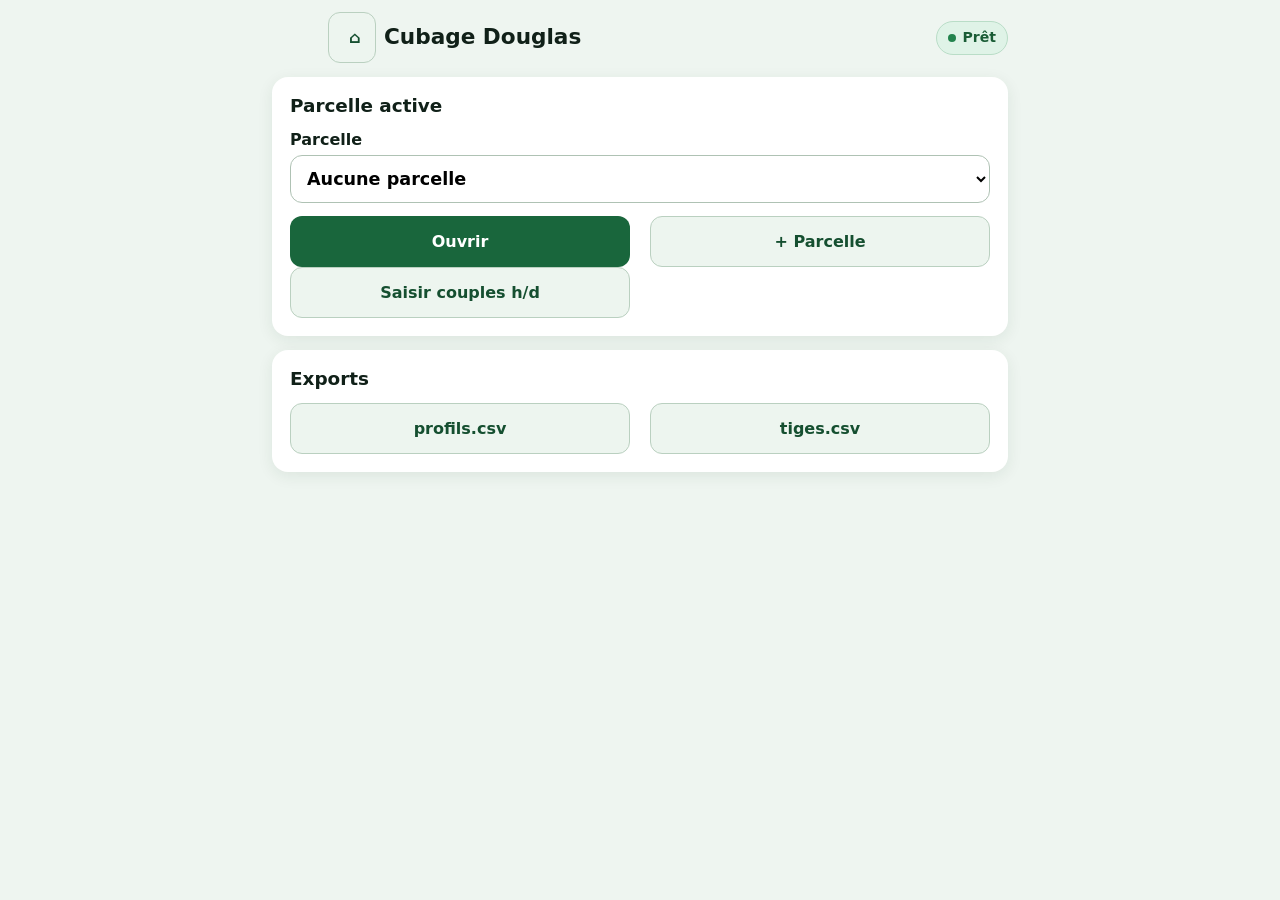
<file: index.html>
<!doctype html><html lang="fr"><head><meta charset="utf-8"><meta name="viewport" content="width=device-width,initial-scale=1,viewport-fit=cover"><meta name="theme-color" content="#195c35"><title>Cubage Douglas V4.3</title><link rel="manifest" href="manifest.webmanifest"><link rel="stylesheet" href="styles.css"></head><body><main><header><button id="back" hidden>←</button><button id="homeBtn">⌂</button><h1 id="title">Cubage Douglas</h1><span id="net">Prêt</span></header><div id="error" class="alert" hidden></div>
<section id="home" class="view active"><article><b class="badge">V4.3</b><h2>Parcelle active</h2><label>Parcelle<select id="parcelSelect"></select></label><div class="two"><button id="openParcel">Ouvrir</button><button id="newParcel" class="light">+ Parcelle</button></div><div class="two"><button id="btnOpenCouples" class="light">Saisir couples h/d</button></div></article><article><h2>Exports</h2><div class="two"><button id="exportProfiles" class="light">profils.csv</button><button id="exportItems" class="light">tiges.csv</button></div></article></section>
<section id="parcelForm" class="view"><article><h2>Nouvelle parcelle</h2><label>Code ou nom<input id="parcelName" autocomplete="off"></label><button id="saveParcel">Créer</button><p id="parcelMsg" class="msg"></p></article></section>
<section id="parcelView" class="view"><article id="parcelSummary"></article><article><h2>Nouvelle saisie</h2><div class="two"><button id="newTree">Arbre</button><button id="newLog" class="light">Grume</button></div></article><article id="classCard"><h2>Classes de diamètre</h2><div id="classes"></div></article><article><h2>Saisies</h2><div id="itemList"></div></article><button id="deleteParcel" class="danger">Supprimer la parcelle</button></section>
<section id="itemForm" class="view"><article><h2 id="formHeading"></h2><div class="two"><label>Numéro<input id="itemNumber" inputmode="numeric"></label><label id="d130Label">D130 (cm)<input id="d130" inputmode="decimal"></label></div><div id="logFields" hidden><div class="two"><label>Longueur (m)<input id="logLength" inputmode="decimal"></label><label>Pas<select id="step"><option>1</option><option>2</option><option>4</option></select></label></div><p class="hint">Profil depuis le gros bout. Volume conventionnel de Huber calculé avec le diamètre médian interpolé.</p></div><button id="createItem">Commencer le profil</button><p id="itemMsg" class="msg"></p></article></section>
<section id="profileView" class="view"><article id="profileHead"></article><article><h2>Diamètre à <span id="nextHeight"></span> m</h2><label>Diamètre (cm)<input id="diameter" inputmode="decimal" autocomplete="off"></label><div class="voice">
<label class="switch">
<input id="safetyLock" type="checkbox"> Déverrouiller la saisie vocale
</label>
<button id="voice" class="voiceBtn" disabled>🎙 Dicter</button>
<label class="switch"><input id="voiceAuto" type="checkbox" checked> Valider automatiquement la valeur reconnue</label>
</div><p id="voiceState" class="msg" aria-live="polite"></p><div class="three"><button id="addDiameter">Valider la mesure</button><button id="undo" class="light">Annuler la dernière</button><button id="finish" class="light">Terminer</button></div><p id="profileMsg" class="msg"></p></article><article><h2>Profil saisi</h2><div id="measureList"></div></article></section>
<section id="detailView" class="view"><article id="detail"></article><div class="actions3"><button id="resume" class="light">Reprendre</button><button id="newSame">+ Nouvelle tige</button><button id="deleteItem" class="danger">Supprimer</button></div></section>
<div id="endModal" class="modal" hidden><article><h2>Fin de tige</h2><label>Hauteur totale exacte (m)<input id="htot" inputmode="decimal"></label><label>Diamètre terminal (cm)<input id="terminal" inputmode="decimal"></label><label>Cime<select id="crown"><option value="complete">Complète</option><option value="broken">Cassée</option></select></label><div class="two"><button id="cancelEnd" class="light">Annuler</button><button id="confirmEnd">Enregistrer</button></div><p id="endMsg" class="msg"></p></article></div>
</main><section id="measuresParcelView" class="view" hidden><article><h2>Saisie couples hauteur/diamètre</h2><p>Sélectionnez une parcelle pour saisir des couples hauteur/diamètre.</p><table id="couplesTable" border="1" cellpadding="5" cellspacing="0"><thead><tr><th>N°</th><th>Hauteur (m)</th><th>Diamètre 1,30 m (cm)</th></tr></thead><tbody></tbody></table><div class="two"><button id="btnAddCouple" class="light">Ajouter une mesure</button><button id="btnSaveCouples" class="light">Enregistrer</button></div><p id="couplesMsg" class="msg"></p></article></section><main><script src="db.js"></script><script src="app.js"></script><script src="saisie_couples.js"></script></body></html>
</file>
<file: styles.css>
* {
  box-sizing: border-box;
}

:root {
  font-family: system-ui, -apple-system, "Segoe UI", sans-serif;
  color: #102018;
  background: #eef5f0;
}

body {
  margin: 0;
}

main {
  max-width: 760px;
  margin: auto;
  padding: 12px;
}

/* =====================================================
   EN-TÊTE
   ===================================================== */

header {
  display: grid;
  grid-template-columns: 48px 48px minmax(0, 1fr) auto;
  gap: 8px;
  align-items: center;
  width: 100%;
  margin-bottom: 14px;
}

/* Bouton retour */
#back {
  grid-column: 1;
  grid-row: 1;
  min-width: 0;
}

/* Bouton accueil */
#homeBtn {
  grid-column: 2;
  grid-row: 1;
  min-width: 0;
}

/* Le bouton masqué ne réserve pas d’espace visible */
#back[hidden] {
  display: none;
}

/* Titre */
header h1 {
  grid-column: 3;
  grid-row: 1;
  min-width: 0;
  margin: 0;
  font-size: 1.35rem;
  line-height: 1.15;
  text-align: left;
  white-space: normal;
  overflow-wrap: normal;
}

/* Petite pastille d’état « Prêt » */
#net {
  grid-column: 4;
  grid-row: 1;
  display: inline-flex;
  align-items: center;
  justify-content: center;
  justify-self: end;
  width: auto;
  min-width: 0;
  min-height: 34px;
  padding: 6px 11px;
  border: 1px solid #b9ddc7;
  border-radius: 999px;
  background: #dff3e7;
  color: #195c35;
  font-size: 0.88rem;
  font-weight: 800;
  line-height: 1;
  white-space: nowrap;
}

/* Point d’état vert */
#net::before {
  content: "";
  display: block;
  width: 8px;
  height: 8px;
  flex: 0 0 8px;
  margin-right: 6px;
  border-radius: 50%;
  background: #23834d;
}

/* État hors connexion si app.js ajoute la classe offline */
#net.offline {
  border-color: #edb8b8;
  background: #ffe3e3;
  color: #7c1111;
}

#net.offline::before {
  background: #a62929;
}

/* Masque le badge V4.3 présent dans la page d’accueil */
#home .badge {
  display: none !important;
}

/* =====================================================
   TITRES ET VUES
   ===================================================== */

h1 {
  font-size: 1.35rem;
}

h2 {
  margin: 0 0 14px;
  font-size: 1.15rem;
}

.view {
  display: none;
}

.view.active {
  display: block;
}

/* =====================================================
   CARTES
   ===================================================== */

article {
  margin-bottom: 14px;
  padding: 18px;
  border-radius: 16px;
  background: #fff;
  box-shadow: 0 4px 16px #173d2915;
}

/* =====================================================
   FORMULAIRES
   ===================================================== */

label {
  display: block;
  margin-bottom: 13px;
  font-weight: 750;
}

input,
select,
button {
  width: 100%;
  min-height: 48px;
  border-radius: 12px;
  font: inherit;
}

input,
select {
  margin-top: 6px;
  padding: 12px;
  border: 1px solid #afc2b4;
  background: #fff;
  font-size: 1.1rem;
}

button {
  padding: 15px 20px;
  border: 0;
  background: #19663c;
  color: #fff;
  font-weight: 800;
  cursor: pointer;
}

button:focus-visible,
input:focus-visible,
select:focus-visible {
  outline: 3px solid #75ae8b;
  outline-offset: 2px;
}

button:disabled {
  cursor: not-allowed;
  opacity: 0.55;
}

/* =====================================================
   BOUTONS SECONDAIRES
   ===================================================== */

.light,
#back,
#homeBtn {
  border: 1px solid #bad0c0;
  background: #edf5ef;
  color: #154f30;
}

.danger {
  background: #a62929;
}

/* =====================================================
   GRILLES D’ACTIONS
   ===================================================== */

.two,
.actions3 {
  display: grid;
  gap: 20px;
}

.two {
  grid-template-columns: 1fr 1fr;
}

/* Grille pour les 3 boutons sur desktop */
.three {
  display: grid;
  grid-template-columns: 1fr 1fr 1fr;
  gap: 20px;
}

/* Responsive : passage en une colonne sur petit écran */
@media (max-width: 560px) {
  .three {
    grid-template-columns: 1fr;
  }
}

.actions3 {
  grid-template-columns: 1fr 1fr 1fr;
}

/* =====================================================
   INFORMATIONS ET MESSAGES
   ===================================================== */

.hint {
  padding: 12px;
  border-radius: 12px;
  background: #edf5ef;
  line-height: 1.4;
}

.msg {
  min-height: 1.2em;
  color: #7a5700;
  font-weight: 750;
}

/* =====================================================
   LISTES
   ===================================================== */

.row {
  display: grid;
  grid-template-columns: minmax(0, 1fr) auto;
  gap: 8px;
  align-items: center;
  padding: 10px 0;
  border-bottom: 1px solid #e3ebe5;
}

.row button {
  width: auto;
  min-height: 42px;
}

.classline {
  display: flex;
  justify-content: space-between;
  gap: 12px;
  padding: 8px 0;
  border-bottom: 1px solid #e3ebe5;
}

/* =====================================================
   INDICATEURS ET VOLUMES
   ===================================================== */

.metrics {
  display: grid;
  grid-template-columns: 1fr 1fr;
  gap: 10px;
}

.metric {
  min-width: 0;
  padding: 12px;
  border-radius: 12px;
  background: #edf5ef;
}

.metric b {
  display: block;
  color: #195c35;
  font-size: 1.2rem;
}

/* =====================================================
   SAISIE VOCALE
   ===================================================== */

.voice {
  display: grid;
  grid-template-columns: 150px minmax(0, 1fr);
  gap: 10px;
  align-items: center;
  margin-bottom: 4px;
}

.voiceBtn.listening {
  background: #a62929;
  animation: pulse 1s infinite;
}

.switch {
  display: flex;
  gap: 8px;
  align-items: center;
  margin: 0;
  font-weight: 650;
}

.switch input {
  width: 22px;
  min-height: 22px;
  margin: 0;
}

/* =====================================================
   FENÊTRE MODALE
   ===================================================== */

.modal {
  position: fixed;
  inset: 0;
  z-index: 1000;
  display: grid;
  place-items: center;
  padding: 12px;
  background: #0008;
}

.modal[hidden] {
  display: none;
}

.modal article {
  width: min(520px, 100%);
  max-height: calc(100vh - 24px);
  overflow-y: auto;
}

.alert {
  padding: 12px;
  border-radius: 12px;
  background: #ffe3e3;
  color: #7c1111;
}

/* =====================================================
   ANIMATION DU MICRO
   ===================================================== */

@keyframes pulse {
  50% {
    opacity: 0.65;
  }
}

/* =====================================================
   TÉLÉPHONES
   ===================================================== */

@media (max-width: 560px) {
  main {
    padding: 10px;
  }

  header {
    grid-template-columns: 44px 44px minmax(0, 1fr) auto;
    gap: 7px;
  }

  header h1 {
    grid-column: 3;
    grid-row: 1;
    min-width: 0;
    font-size: 1.17rem;
    line-height: 1.1;
  }

  #net {
    grid-column: 4;
    grid-row: 1;
    min-height: 31px;
    padding: 5px 8px;
    font-size: 0.8rem;
  }

  #net::before {
    width: 7px;
    height: 7px;
    flex-basis: 7px;
    margin-right: 5px;
  }

  .two {
    grid-template-columns: 1fr;
    gap: 20px;
  }

  .actions3,
  .metrics {
    grid-template-columns: 1fr;
  }

  .voice {
    grid-template-columns: 1fr;
  }

  article {
    padding: 15px;
  }

  .actions3 #newSame {
    order: -1;
  }
}

/* =====================================================
   PETITS TÉLÉPHONES
   ===================================================== */

@media (max-width: 420px) {
  header {
    grid-template-columns: 42px 42px minmax(0, 1fr);
    gap: 6px;
  }

  header h1 {
    grid-column: 3;
    grid-row: 1;
    font-size: 1.08rem;
  }

  /* La pastille passe sous le titre pour éviter le chevauchement */
  #net {
    grid-column: 1 / -1;
    grid-row: 2;
    justify-self: end;
  }
}

/* =====================================================
   TRÈS PETITS ÉCRANS
   ===================================================== */

@media (max-width: 360px) {
  main {
    padding: 8px;
  }

  article {
    padding: 13px;
    border-radius: 14px;
  }

  input,
  select,
  button {
    min-height: 50px;
  }
}
</file>
